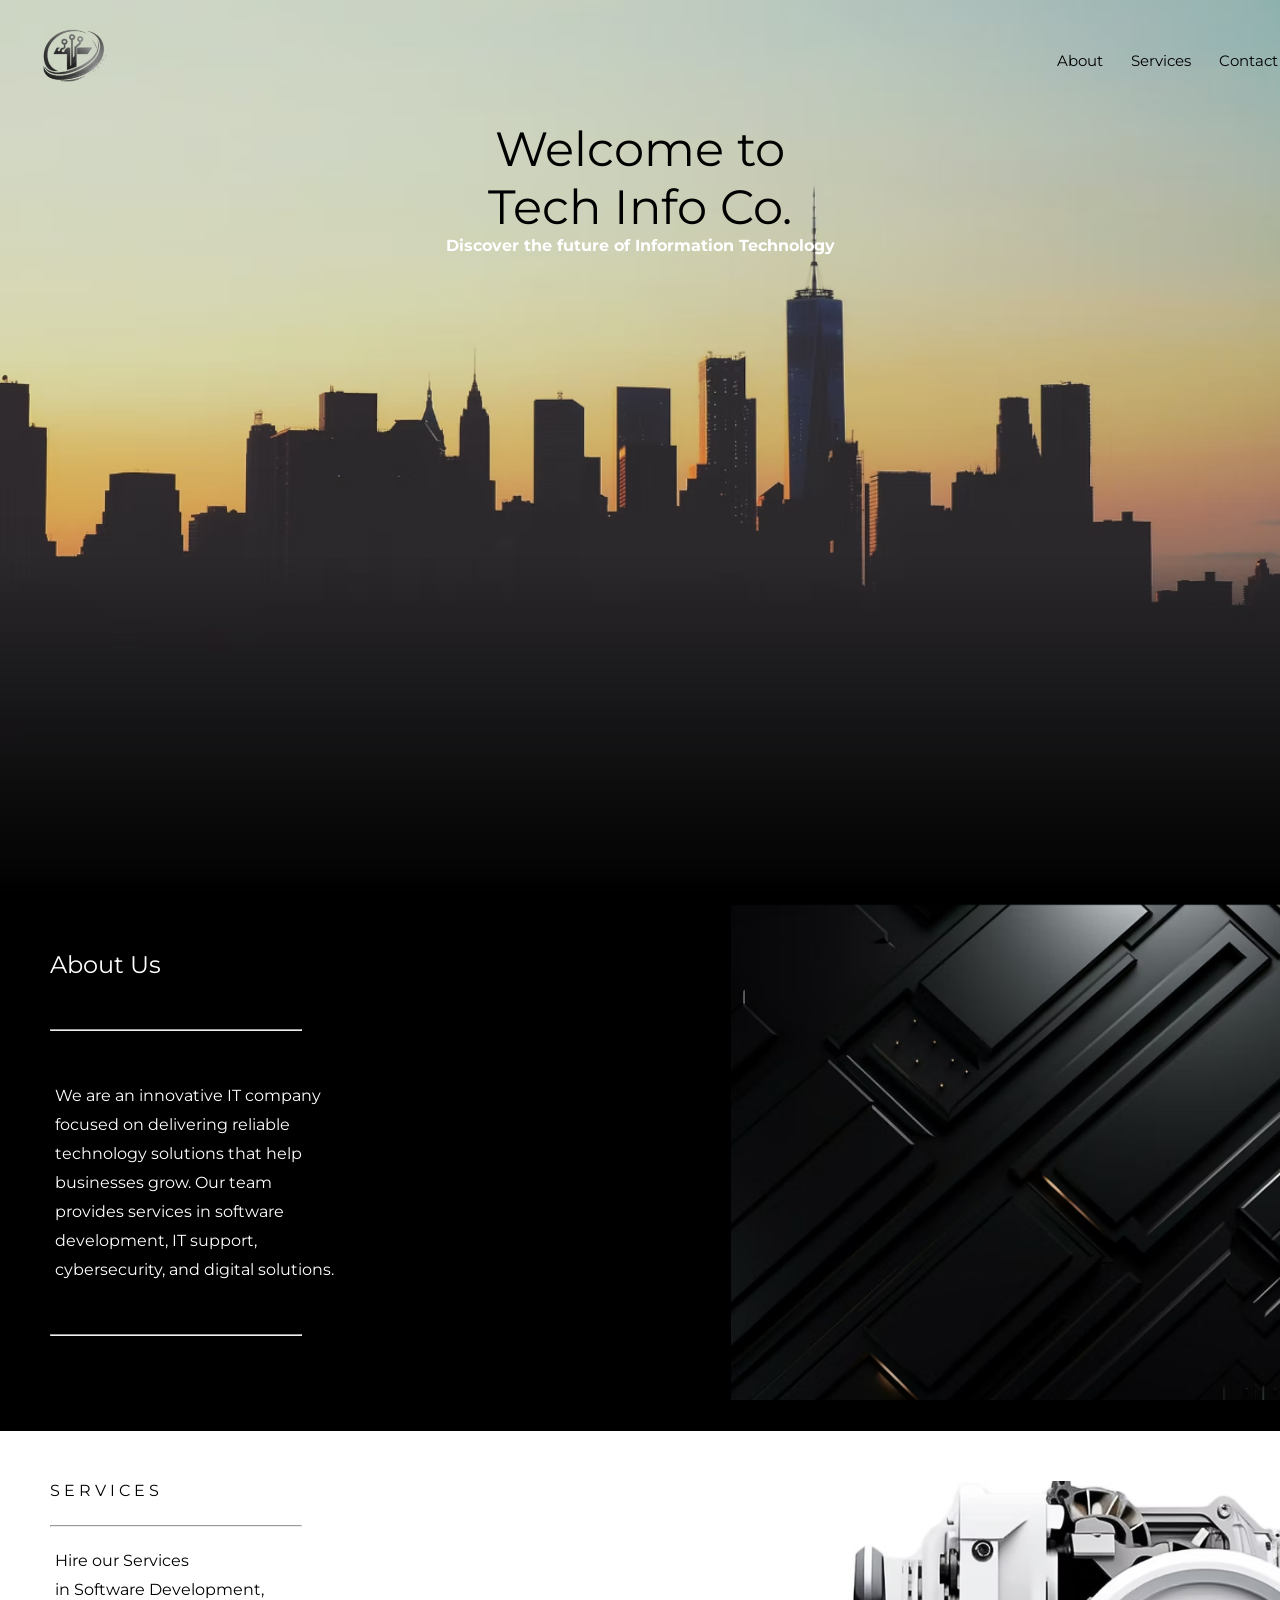
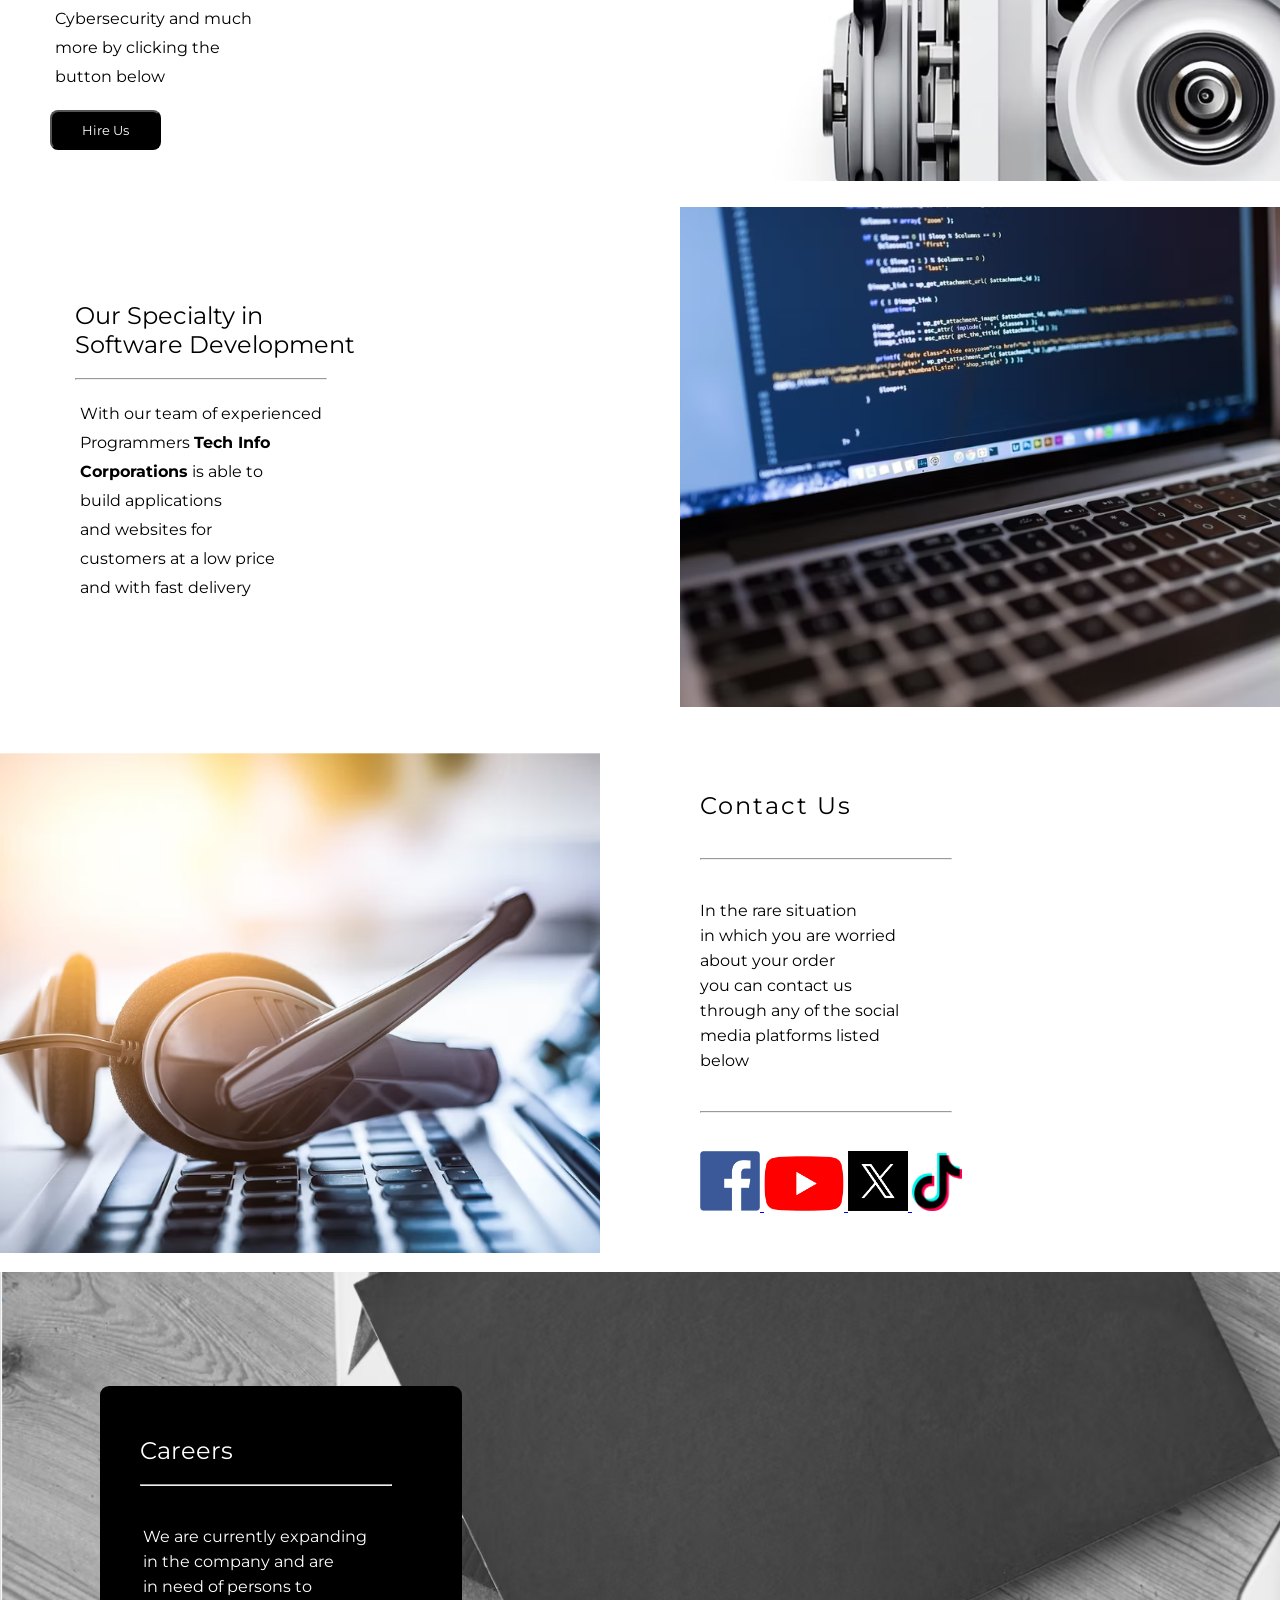
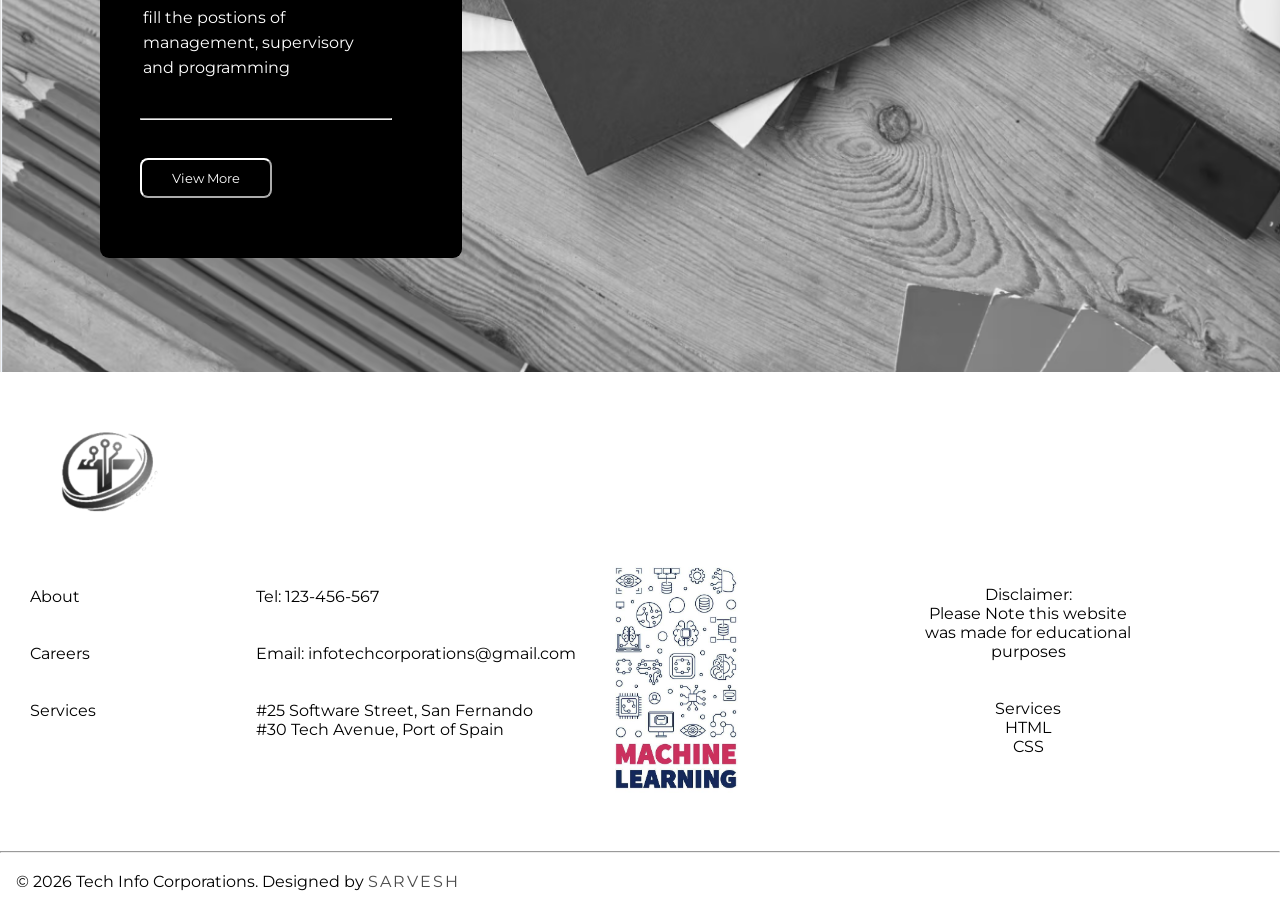
<file: index.html>
<!--Website created by Sarvesh Jamraj-->
<!DOCTYPE html>
<html>
    <head>
        <!--Top part of the page with the logo and company title-->
        <title>Tech Info Corporations</title>
        <link rel="icon" type="image/png" href="images/logo.png">
        <!--Links the stylesheet the to html code-->
        <link rel="stylesheet" href="style.css">
    </head>
    <body>
        <!--Header with a Navigation Bar-->
        <header class="site-header">
            <div class="site-branding">
                <!--Links the logo back to the homepage (useful in the carrers page)-->
                <a href="index.html">
                    <img src="images/logo.png" alt="" width="100">
                </a>
            </div>
            <nav class="nav-bar">
                <!--The Navigation Bar-->
                <a href="#about">About</a>
                <a href="#services">Services</a>
                <a href="#contact">Contact</a>
            </nav>

        </header>
        <!--The central part of the website where most of the information is contained-->
        <main class = main>
            <div class="welcome-page">
                <div class="welcome-text">
                    <!--The Title-->
                    <!--I had to seperate it in an h2 and h3 as when I was running the website-->
                    <!--It had a massive space (Due to the margin-top function in css)-->
                    <h2 class="h2">Welcome to </h2>
                    <h3 id="h2-2">Tech Info Co.</h3>
                    <p><b>Discover the future of Information Technology</b></p>
                </div>
            </div>
            <div id="about">
                <span>
                    <!--images folder was used as the side bar was looking weird-->
                    <!--As it sorts stuff in alphabetical order-->
                    <img src="images/about-image.png" id="about-image" height="500" >
                    <h2> About Us</h2>
                    <hr width="250px" >
                    <div class="about-paragraphs">
                        <p>We are an innovative IT company </p>
                        <p>focused on delivering reliable </p>
                        <p>technology solutions that help</p>
                        <p>businesses grow. Our team </p>
                        <p>provides services in software </p>
                        <p>development, IT support, </p>
                        <p>cybersecurity, and digital solutions.</p>
                    </div>
                    <hr width="250px" >
                    <br>
                    <br>
                    <br>
                    <br>
                    <br>
                </span>
            </div>
            <div id="services">
                <img src="images/service-image.png" id="service-image" height="300px">
                <div class="service-text">
                    <!--Later found out of the letter spacing function which I used later on-->
                    <h2>S E R V I C E S</h2>
                    <hr width="250px" >
                    <br>
                    <div class="service-paragraph">
                        <p>Hire our Services </p>
                        <p>in Software Development, </p>
                        <p>Cybersecurity and much </p>
                        <p>more by clicking the</p>
                        <p>button below</p>
                    </div>
                    <br>
                    <!--Links the service form to the button-->
                    <a href="//forms.gle/ZXDJJJ83thzmFpG59" target="_blank">
                        <button class="service-button">Hire Us</button>
                    </a>
                </div>                

            </div>
            <br>
            <br>
            <br>
            <div id="software">
                <img src="images/software-image.png" width="600px" height="500px" id="software-image">
                <br>
                <div class="software-text">
                    <h2>Our Specialty in</h2>
                    <h2>Software Development</h2>
                    <br>
                    <!--The white line-->
                    <hr width="250px">
                    <br>
                    <div class="software-paragraphs"> 
                        <p>With our team of experienced </p>
                        <p>Programmers <b>Tech Info</b></p>
                        <p><b>Corporations</b> is able to </p>
                        <p>build applications</p>
                        <p>and websites for</p>
                        <p>customers at a low price </p>
                        <p> and with fast delivery</p>
                    </div>
            </div>
            
            <br>
            <br>
            <br>
            <br>
            <div id="contact">
                <img src="images/updates.png" width="600px" height="500px" id="update-image">
                <br>
                <br>
                <div class="updates-text">
                    <h2>Contact Us</h2>
                    <br>
                    <br>
                    <hr width="250">
                    <br>
                    <br>
                    <p>In the rare situation</p>
                    <p>in which you are worried</p>
                    <p>about your order </p>
                    <p>you can contact us </p>
                    <p>through any of the social</p>
                    <p>media platforms listed</p>
                    <p>below </p>

                </div>
                <br>
                <br>
                <div class="social-media">
                    <hr width="250">
                    <br>
                    <br>
                    <a href="https://www.facebook.com/profile.php?id=61583038389165#" target="_blank">
                        <img src="images/face.png" id="fb" width="60px">
                    </a>
                    <a href="https://www.youtube.com/channel/UCWPPsLNs96TgKwLWQN8V7Dw" target="_blank">
                        <img src="images/yt.png" id="fb" width="80px">
                    </a>
                    <a href="https://x.com/TechInfoCo36615"  target="_blank">
                        <img src="images/x.png" id="fb" width="60px">
                    </a>
                    <a href="https://www.tiktok.com/@infotechcorps"  target="_blank">
                        <img src="images/tiktok.png" id="fb" width="50px">
                    </a>           
                </div>
            </div>
            <br>
            <br>
            <br>
            <div id="careers">
                <div class="apply-text">
                    <h2>Careers</h2>
                    <br>
                    <hr width="250">
                    <br>
                    <div class="apply-p">
                        <br>
                        <p>We are currently expanding</p>
                        <p>in the company and are </p>
                        <p>in need of persons to <p>
                        <p>fill the postions of </p>
                        <p>management, supervisory</p>
                        <p> and programming</p>
                        <br>
                        <br>
                        <hr width="250">
                        <br>

                    </div>
                    <br>
                    <!--Links the second page (careers.html) to this page providing access-->
                    <a href="careers.html" target="_blank">
                        <button id="apply-button">View More</button>
                    </a>
                </div>
            </div>

        </main>
        <!--Footer-->
        <!--Seperated in div coloums to allow for the float function in css to make it line up-->
        <img src="images/logo.png" alt="Company Logo" width="150px" id="footer-logo">
        <footer>
            
            <div class="footer-col-1">
                
                <a href="#about"><p>About</p></a>
                <br>
                <a href="#careers"><p>Careers</p></a>
                <br>
                <a href="#services"><p>Services</p></a>

            </div>
            <div class="footer-col-2">

                <a><p>Tel: 123-456-567</p></a>
                <br>
                <a><p>Email: infotechcorporations@gmail.com</p></a>
                <br>
                <a>
                    <p>#25 Software Street, San Fernando</p>
                    <p>#30 Tech Avenue, Port of Spain</p>
                </a>

            </div>
            <img src="images/footer-banner.png" width="200px" id="footer-banner">
            <div class="footer-col-3">
                <br>
                <br>
                <a>
                    <br>
                    <p>Disclaimer:</p>
                    <p>Please Note this website</p>
                    <p>was made for educational </p>
                    <p>purposes</p>
                    <br>
                    <br>
                    <p>Services</p>
                    <p>HTML</p>
                    <p>CSS</p>
                    <br>
                    <br>


                    
                </a>
            </div>
            <br>
            <br>
            <br>
            <hr>
        </footer>
        <div class="footer-bottom">
            <br>
            <a>
                <!-- "...." Added to make space as margin was not working-->
                <p><span id="invis-fb" > ....</span>  &copy 2026 Tech Info Corporations. Designed by <span id="designer">SARVESH</span></p>
            </a>
            <br>
        </div>
    </body>
</html>
</file>
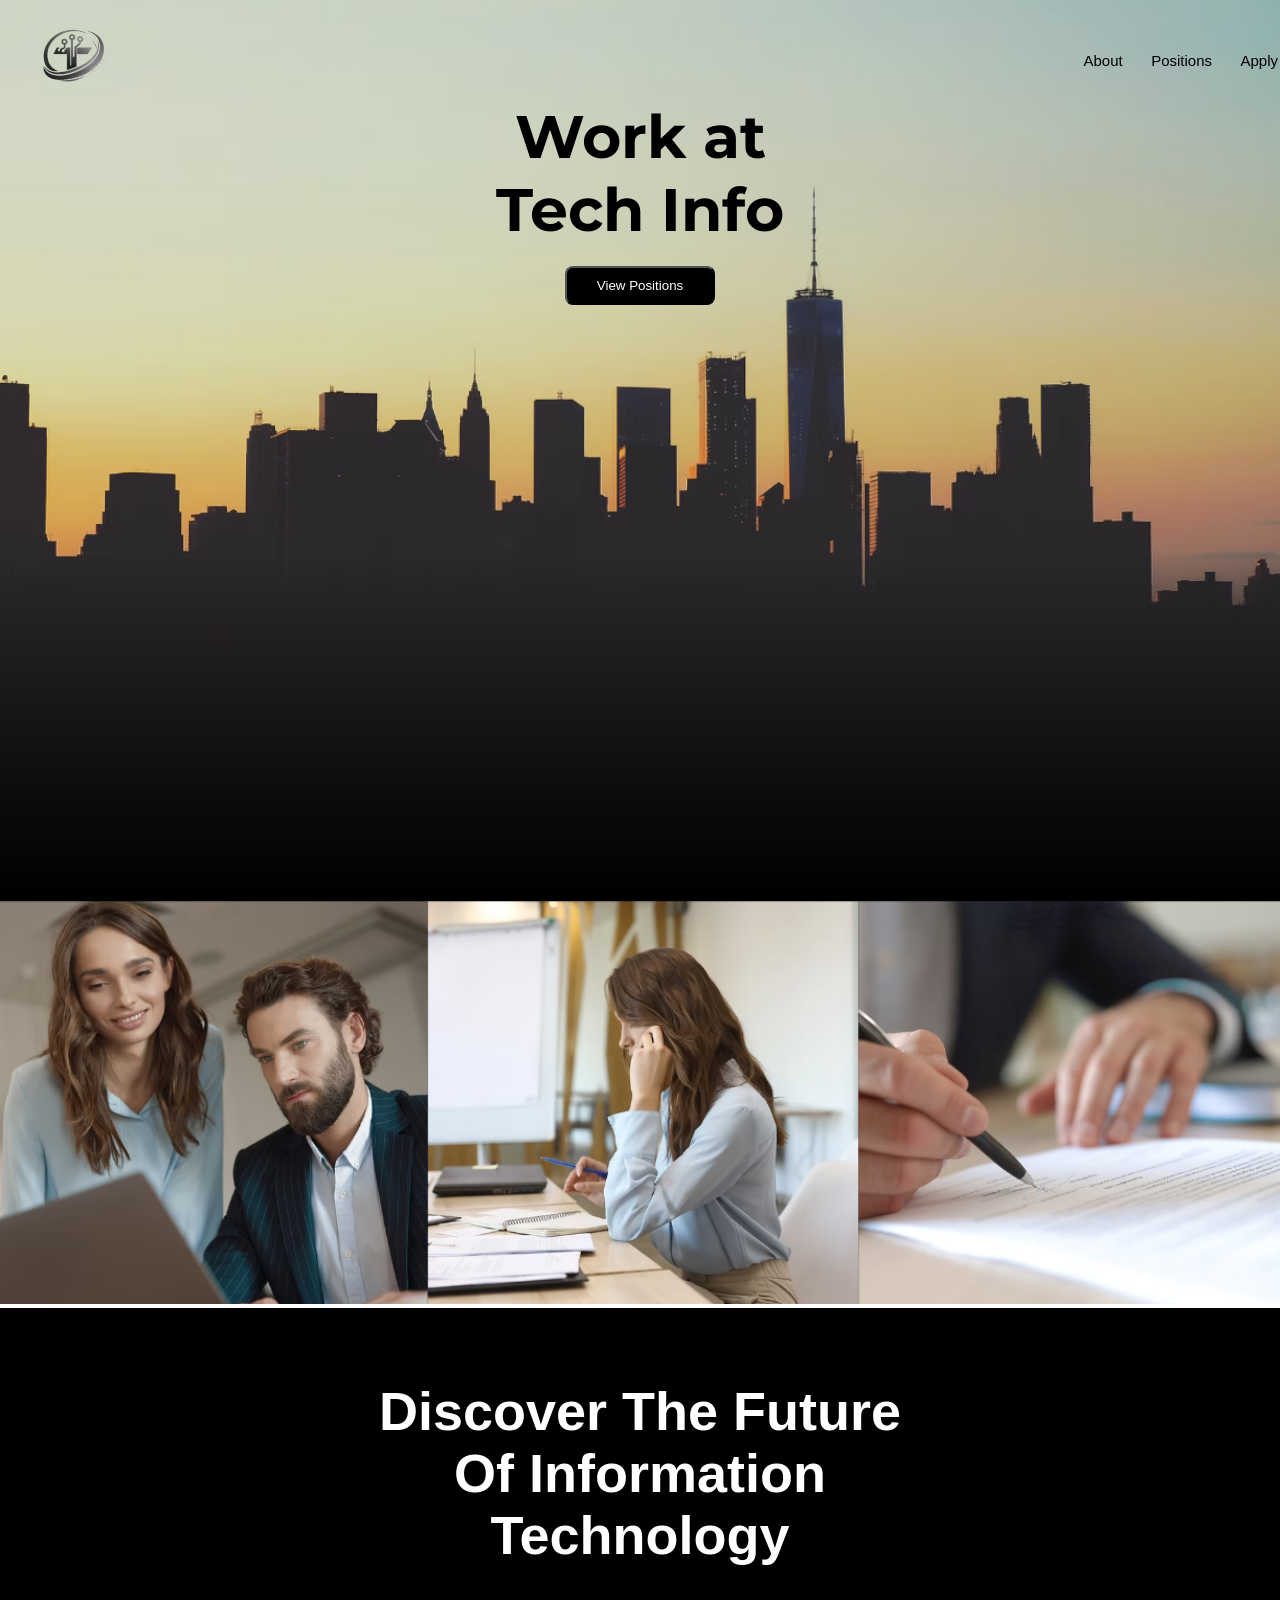
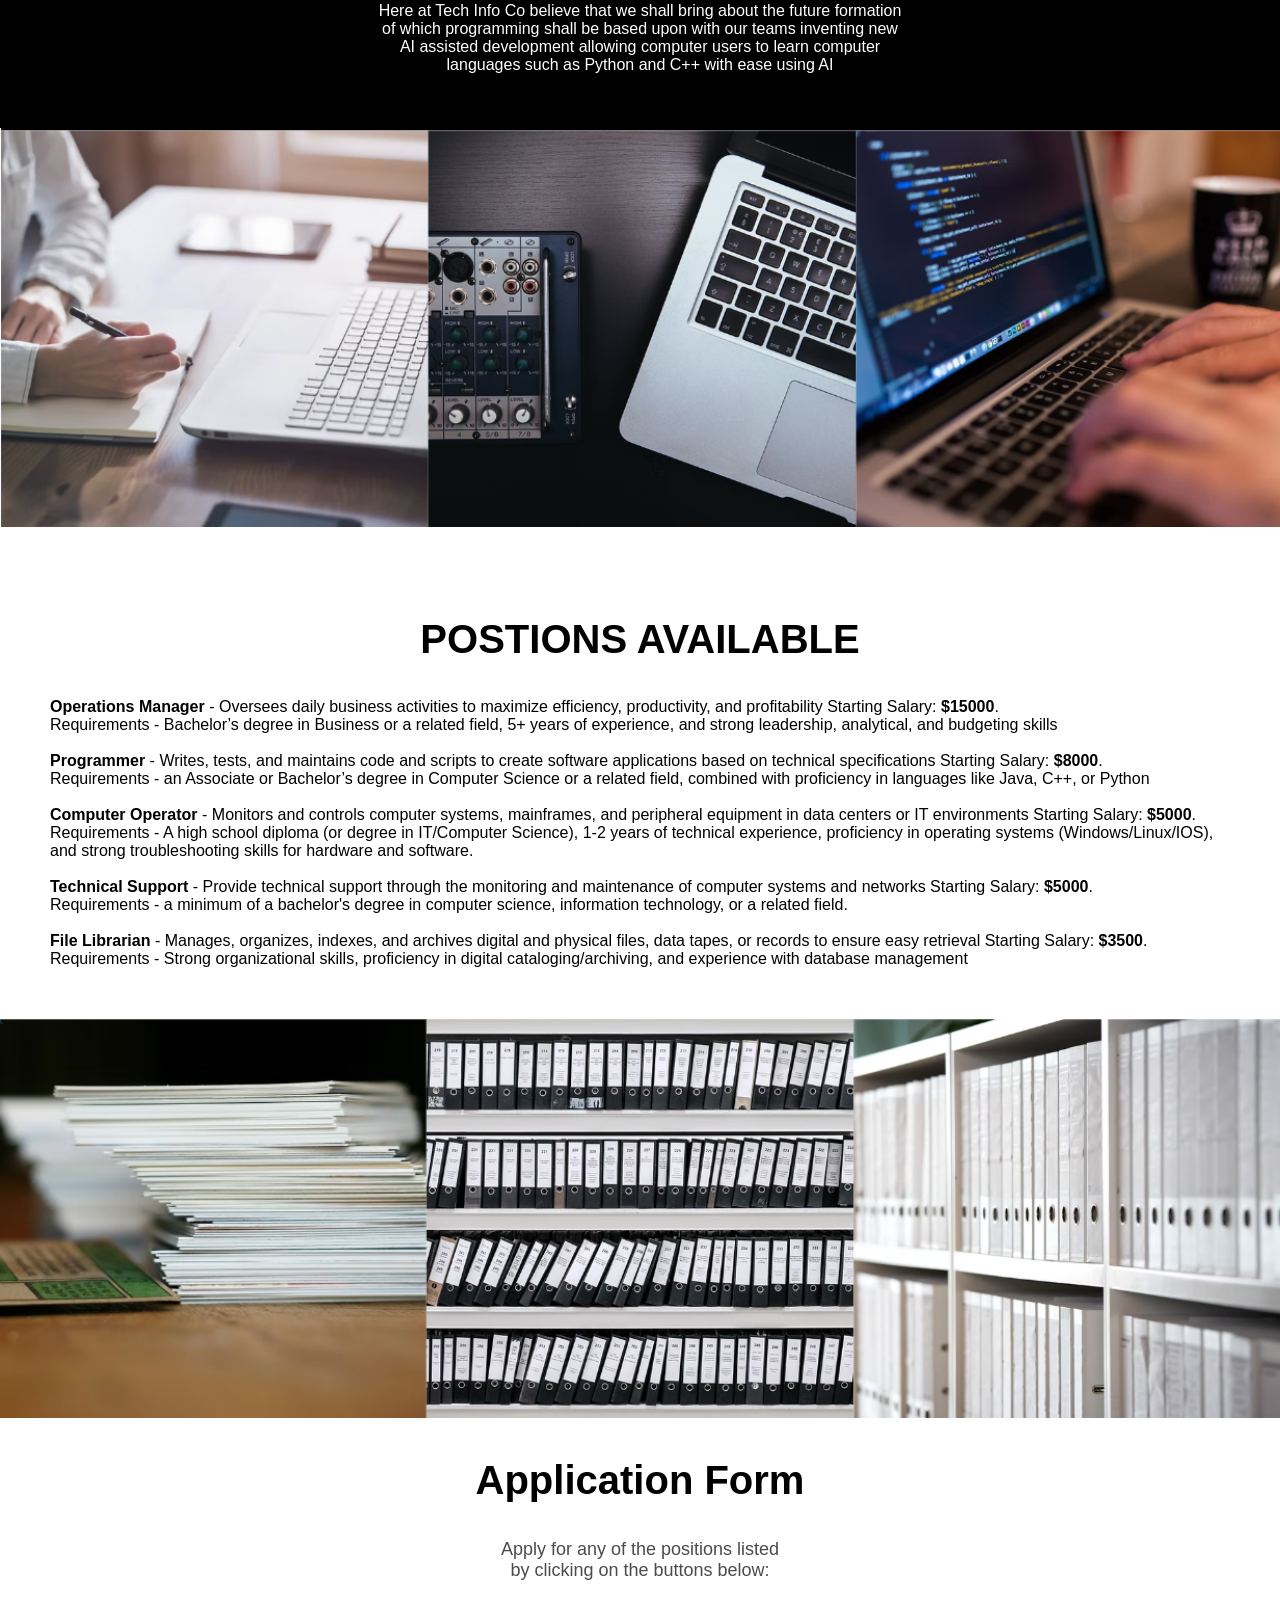
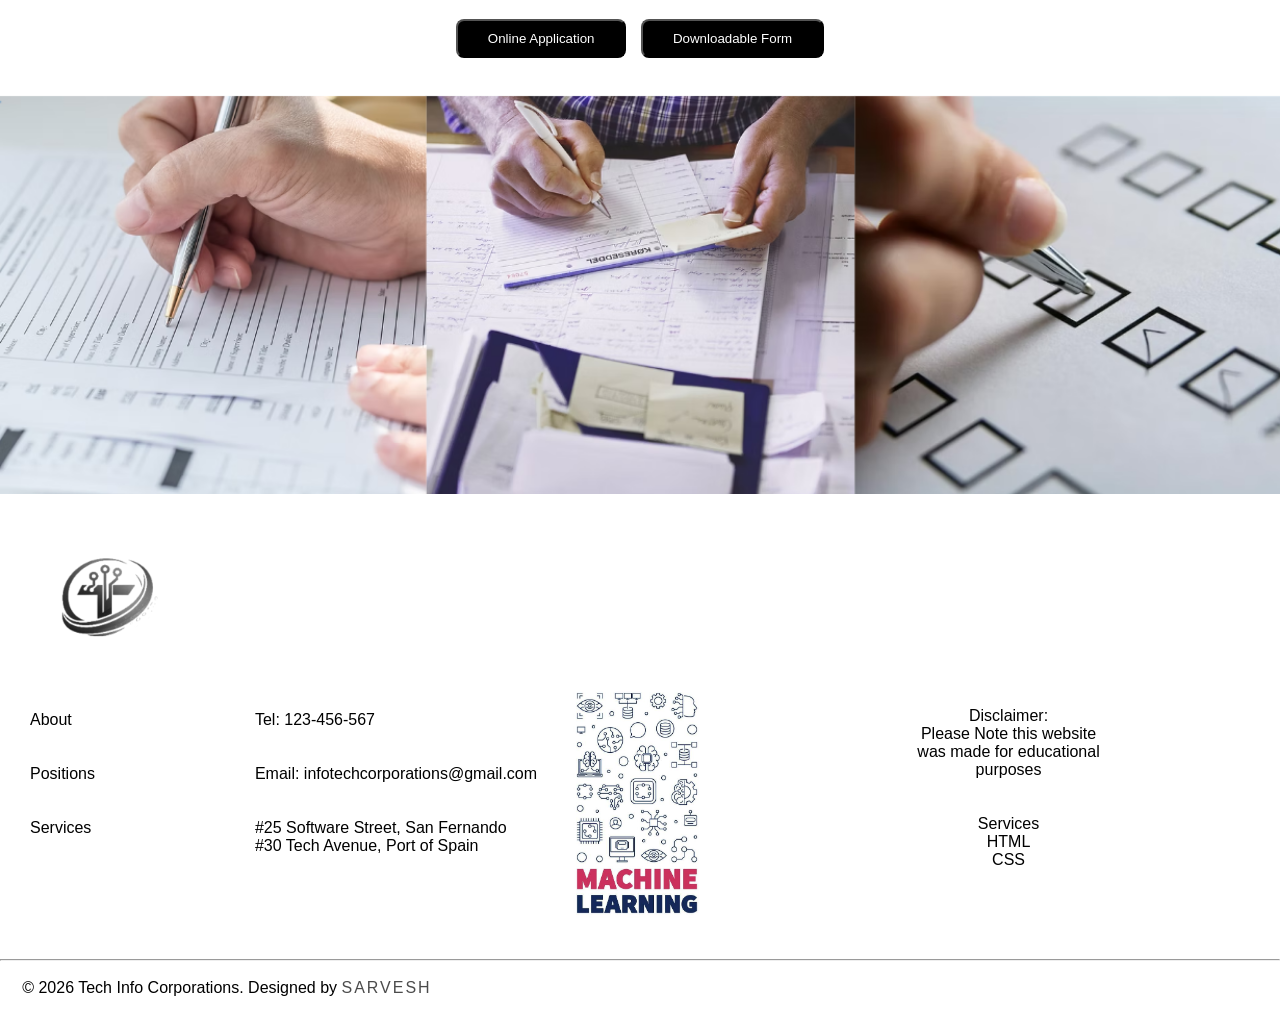
<file: careers.html>
<!DOCTYPE html>
<html>
    <head>
        <title>Applications</title>
        <link rel="icon" type="image/png" href="images/logo.png">
        <link rel="stylesheet" href="apply.css">
    </head>
    <body>
        <header class="site-header">
            <div class="site-branding">
                <a href="index.html">
                    <img src="images/logo.png" alt="" width="100">
                </a>
            </div>
            <nav class="nav-bar">
                <a class="active" href="index.html#about">About</a>
                <a href="#positions">Positions</a>
                <a href="#apply">Apply</a>
            </nav>

        </header>
        <main class = main>
            <div class="welcome-page">
                <div class="welcome-text">
                    <h2 class="h2">Work at </h2>
                    <h3 id="h2-2">Tech Info</h3>
                    <a href="#positions"><button id="welcome-button">View Positions</button></a>

                </div>
            </div>


            <img src="images/welcome-images.png"  width="100%">
            <div class="future-page">
                <br>
                <br>
                <br>
                <br>
                <div class="future-title">
                    <h2>Discover The Future</h2>
                    <h2>Of Information </h2>
                    <h2>Technology</h2>
                </div>
                <br>
                <br>
                <div class="future-paragraphs">
                    <p>Here at Tech Info Co believe that we shall bring about the future formation <p> of which programming shall be based upon with our teams
                        
                        inventing new </p> AI assisted development allowing computer users to learn computer</p> <p> languages such as Python and C++ with ease using AI
                    </p>
                </div>
                <br>
                <br>
                <br>
            </div>
            <img src="images/future-images.png" width="100%">
            <br>
            <br>
            <div id="positions">
                <br>
                <p>
                    
                        <h2>POSTIONS AVAILABLE</h2><br> <br> <span class="positions-paragraph">
                       
                        <b>Operations Manager </b>- Oversees daily business activities to maximize efficiency, productivity, and profitability  Starting Salary: <b>$15000</b>.
                        <br>Requirements - Bachelor’s degree in Business or a related field, 5+ years of experience, and strong leadership, analytical, and budgeting skills
                        <br><br>
                        <b>Programmer</b> -  Writes, tests, and maintains code and scripts to create software applications based on technical specifications Starting Salary: <b>$8000</b>. 
                        <br>Requirements - an Associate or Bachelor’s degree in Computer Science or a related field, combined with proficiency in languages like Java, C++, or Python
​                        <br><br>
                        <b>Computer Operator</b> - Monitors and controls computer systems, mainframes, and peripheral equipment in data centers or IT environments Starting Salary: <b>$5000</b>. 
                        <br>Requirements - A high school diploma (or degree in IT/Computer Science), 1-2 years of technical experience, proficiency in operating systems (Windows/Linux/IOS), and strong troubleshooting skills for hardware and software.
                        <br><br>
                        <b>Technical Support</b> - Provide technical support through the monitoring and maintenance of computer systems and networks Starting Salary: <b>$5000</b>. 
                        <br>Requirements - a minimum of a bachelor's degree in computer science, information technology, or a related field.
​                        <br><br>
                        <b>File Librarian</b> - Manages, organizes, indexes, and archives digital and physical files, data tapes, or records to ensure easy retrieval Starting Salary: <b>$3500</b>.
                        <br>Requirements - Strong organizational skills, proficiency in digital cataloging/archiving, and experience with database management
                        </span>
                    </p>
            </div>

            <img src="images/positons-images.png" width="100%">
            <br>
            <br>
            <br>
            <div id="apply">
                <h2 id="apply-title">Application Form</h2>
                <br>
                <br>
                <p>Apply for any of the positions listed </p>
                <p>by clicking on the buttons below:</p>
                <br>
                <a href="https://forms.gle/fYJozcwxab55CHWF8" target="_parent"><button id="apply-button">Online Application</button></a>
                <a href="Tech Info Job Application.pdf"><button id="download-button">Downloadable Form</button></a>
            </div>
            <br>
            <br>
            <img src="images/apply-images.png" width="100%">
            <img src="images/logo.png" alt="Company Logo" width="150px" id="footer-logo">
        <footer>
            
            <div class="footer-col-1">
                
                <a href="index.html#about"><p>About</p></a>
                <br>
                <a href="#positions"><p>Positions</p></a>
                <br>
                <a href="index.html#services"><p>Services</p></a>

            </div>
            <div class="footer-col-2">

                <a><p>Tel: 123-456-567</p></a>
                <br>
                <a><p>Email: infotechcorporations@gmail.com</p></a>
                <br>
                <a>
                    <p>#25 Software Street, San Fernando</p>
                    <p>#30 Tech Avenue, Port of Spain</p>
                </a>

            </div>
            <img src="images/footer-banner.png" width="200px" id="footer-banner">
            <div class="footer-col-3">
                <br>
                <br>
                <a>
                    <br>
                    <p>Disclaimer:</p>
                    <p>Please Note this website</p>
                    <p>was made for educational </p>
                    <p>purposes</p>
                    <br>
                    <br>
                    <p>Services</p>
                    <p>HTML</p>
                    <p>CSS</p>
                    <br>
                    <br>


                    
                </a>
            </div>
            <br>
            <br>
            <br>
            <hr>
        </footer>
        <div class="footer-bottom">
            <br>
            <a>
                <p><span id="invis-fb" >....</span>  &copy 2026 Tech Info Corporations. Designed by <span id="designer">SARVESH</span></p>
            </a>
            <br>
        </div>
    </body>
</html>
</file>
<file: style.css>
@import url('https://fonts.googleapis.com/css2?family=Montserrat:ital,wght@0,100..900;1,100..900&display=swap');

*{
    margin: 0;
}

.site-header{
    overflow: hidden;
    padding: 10px 10px;
    display: flex;
    justify-content: space-between;
    align-items: center;

}

.site-header a{
    color: black;
    text-align: center;
    padding:12px;
    text-decoration: none;
    font-family: Montserrat, Arial;
    font-size: 15px;
    line-height: 25px;
    border-radius: 4px;
}
.site-header{
    position: fixed;
    top:0px;
    width: 100%;
    z-index: 999;

}

.logo{
    margin-left: 5px;
}

.logo{
    float: left;
}
.site-branding{
    display:flex;
    align-items: center;
    gap:10px;
}

header{
    height: 100px;
}

.welcome-page{
    background-image: url(images/welcome-background.png);
    background-size: cover;
    background-repeat: no-repeat;
    background-position: center; 
    height: 100px; 
    display: flex;
    justify-content: center;
    align-items: 100px;
    text-align: center;
}

.welcome-page{
    text-align: center;
    height: 100vh;

}


.welcome-page h2{
    margin-top: 120px;
    font-family: Montserrat;
    font-size: 48px;
    font-weight: normal;
}

.welcome-page h3{
    font-family: Montserrat;
    font-size: 48px;
    font-weight: normal;
}

.welcome-page p{
    font-family: Montserrat;
    color: white;
    font-size: 18;

}

#about-image{
    float: right;
}

#about{
    background-color: black;
    background-size: 1000px;
    color: white;
    text-align: left;
    margin-left: 100;
    justify-content: center;
}

#about h2{

    padding:50px;
    font-weight: normal;

}

#about p{
    padding:5px;
}

.about-paragraphs{
    padding: 50px;
    font-size: 18;
}

*{
    font-family: Montserrat, Arial;
}

#about hr{
    margin-left: 50px;
}

html {
  scroll-behavior: smooth;
}

#service-image{
    float: right;
}

.service-text{
    margin-left: 50px;
}
.service-text h2{
    margin-top:50px;
    margin-bottom: 25px;
    font-weight: normal;
    font-size: 16px;
}

.service-text p{
   padding: 5px;
}

.service-button{
    background-color: black;
    background-size: 20px;
    color:white;
    border-radius:8px;
    padding:10px 30px;
    cursor: pointer;
}

.service-button:hover{
    transform: scale(1.1);
}

.service-button:active{
    transform: translateY(2px);
}

#software-image{
    float:right;
}
.software-text{
    margin: 75px;
}
.software-text h2{
    font-size: 28;
    font-weight: normal;
}

.software-text p{
    padding: 5px;
}

#update-image{
    float: left;
    margin-right: 100px;
}

.updates-text{
    margin-left: 100px;
}
.updates-text h2{
    font-weight:normal;
    letter-spacing: 2px;
    font-size: 28;
}

.updates-text p{
    padding: 3px;
}

.social-media{
    margin-left: 100px;
}
#updates a{
    text-decoration: none;
    padding: 10px;
}

#fb:active{
    transform: translateY(2px);
}

#careers{
    background-image: url(images/apply-image.png);
    background-size: cover;
    background-repeat: no-repeat;
    background-position: center;
    height: 700px;
    display: flex;
    align-items: center;
    text-align: left;
}

.apply-text {
    align-items: normal;
    margin-left: 100px;
    background-color: black;
    color: white;
    padding: 50px 70px 60px 40px;
    border-radius: 9px;
}

.apply-text h2{
    font-weight: normal;
}

.apply-text p{
    padding: 3px;
}

#apply-button{
    border-color: white;
    background-color: black;
    padding: 10px 30px;
    color: white;
    border-radius: 8px;
    cursor: pointer;
}

#apply-button:hover{
    transform: scale(1.1);
}

#apply-button:active{
    transform: translateY(2px);
}

#footer-logo{
    margin-top: 50px;
    margin-left: 30px;
}

footer a{
    text-decoration:none;
    color: black;
    padding: 10px 30px;
}

.footer-col-1{
    margin-top: 40px;
    margin-left: 30px;
    float: left;
}

.footer-col-2{
    margin-top:40px;
    margin-left: 60px;
    float: left;
}

.footer-col-2{
    padding-left: 100px;
}

#footer-banner{
    margin-right: 100px;
    float: left;
}
.footer-col-3{
    margin-right: 100px;
    text-align: center;

}

.footer-buttom a{
    padding: 20px;
    margin:30px;
    font-size: 10;
}



#designer{
    letter-spacing: 2px;
    opacity: 0.7;
}

#invis-fb{
   opacity:0 ; 
}
</file>
<file: apply.css>
/*Imports Monsterrat Font from Google fonts*/
@import url('https://fonts.googleapis.com/css2?family=Montserrat:ital,wght@0,100..900;1,100..900&display=swap');

/*Sets the margin for everything at 0 and the font family as listed for everything*/
*{
    margin: 0;
    font-family: Monsterrat, Arial;
}

.site-header{
    overflow: hidden;
    padding: 10px 10px;
    display: flex;
    justify-content: space-between;
    align-items: center;

}

.site-header a{
    color: black;
    text-align: center;
    padding:12px;
    text-decoration: none;
    font-size: 15px;
    line-height: 25px;
    border-radius: 4px;
}
.site-header{
    position: fixed; /*Ensures the header stays ontop of the screen*/
    top:0px;
    width: 100%;
    z-index: 999;

}

.logo{
    margin-left: 5px;
}

.logo{
    float: left;
}
.site-branding{
    display:flex;
    align-items: center;
    gap:10px;
}

header{
    height: 100px;
}

.welcome-page{
    /*The background image aswell as aligning the text in the center*/
    background-image: url(images/welcome-background.png);
    background-size: cover;
    background-repeat: no-repeat;
    background-position: center; 
    height: 100px; 
    display: flex;
    justify-content: center;
    align-items: 100px;
    text-align: center;
}

.welcome-page{
    text-align: center;
    height: 100vh;

}

/*Moving the text down and setting the size*/
.welcome-page h2{
    margin-top: 100px;
    font-family: Montserrat;
    font-size: 60px;

}

.welcome-page h3{
    font-family: Montserrat;
    font-size: 60px;

} 

/*Button design I coded and used for the website's theme*/
#welcome-button{
    margin-top: 20px;
    background-color: black;
    background-size: 20px;
    color:white;
    border-radius:8px;
    padding:10px 30px;
    cursor: pointer;

}

#welcome-button:hover{
    transform: scale(1.1);
}

#welcome-button:active{
    transform: translateY(2px);
}


.future-page{
    background-color: black;
    color: white;
}

.future-title{
    justify-content: center;
    align-items: center;
    text-align: center;
    font-size: 36px;
}

.future-paragraphs{
    justify-content: center;
    align-items: center;
    text-align: center;
}

#positions{
    margin: 50px;
}

#positions h2{
    justify-content: center;
    align-items: center;
    text-align: center;
    font-size: 40px;
}

#apply{
    justify-content: center;
    align-items: center;
    text-align: center;
}

#apply h2{
    font-size: 40px;
}

#apply p{
    font-size: 18px;
    opacity: 0.7;
    font-weight: normal;
}


#apply-button{
    margin-top: 20px;
    background-color: black;
    background-size: 20px;
    color:white;
    border-radius:8px;
    padding:10px 30px;
    cursor: pointer;   
}

#apply-button:hover{
    transform: scale(1.1);
}

#apply-button:active{
    transform: translateY(2px);
}


#footer-logo{
    margin-top: 50px;
    margin-left: 30px;
}

footer a{
    text-decoration:none;
    color: black;
    padding: 10px 30px;
}

.footer-col-1{
    margin-top: 40px;
    margin-left: 30px;
    float: left;
}

.footer-col-2{
    margin-top:40px;
    margin-left: 60px;
    float: left;
}

.footer-col-2{
    padding-left: 100px;
}

#footer-banner{
    margin-right: 100px;
    float: left;
}
.footer-col-3{
    margin-right: 100px;
    text-align: center;

}

.footer-buttom a{
    padding: 20px;
    margin:30px;
    font-size: 10;
}



#designer{
    letter-spacing: 2px;
    opacity: 0.7;
}

#invis-fb{
   opacity:0 ; 
}

#download-button{
    margin-left: 10px;
    margin-top: 20px;
    background-color: black;
    background-size: 20px;
    color:white;
    border-radius:8px;
    padding:10px 30px;
    cursor: pointer;
}

#download-button:hover{
    transform: scale(1.1);
}

#download-button:active{
    transform: translateY(2px);
}


/*Ensures the scroll is not "blocky"*/
html {
  scroll-behavior: smooth;
}
</file>
